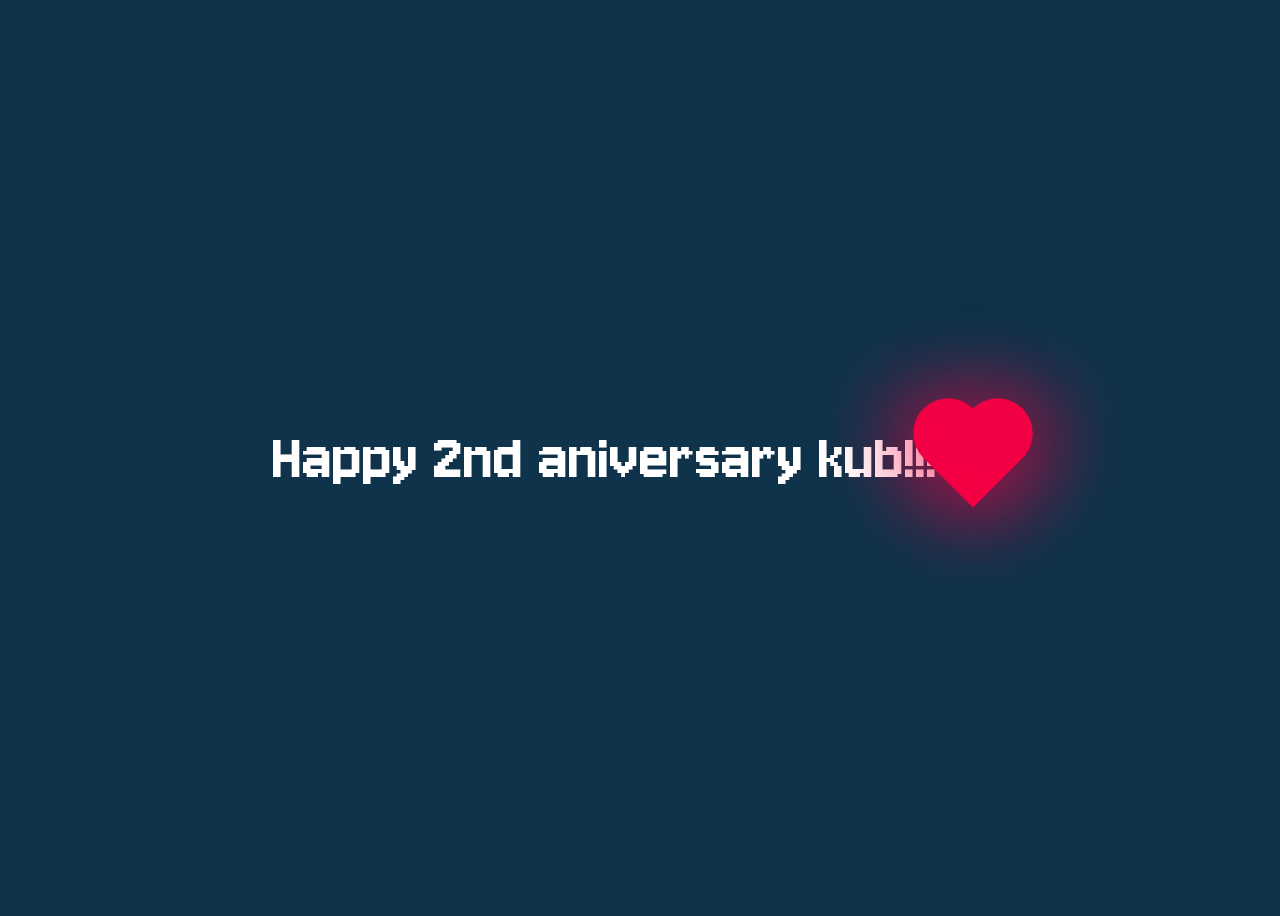
<file: heart.html>
<!DOCTYPE html>
<html lang="en">
    <head>
        <title>Rak ouan</title>
        <link rel="stylesheet" href="./heart_styles.css">
        <link rel="preconnect" href="https://fonts.googleapis.com">
        <link rel="preconnect" href="https://fonts.gstatic.com" crossorigin>
        <link href="https://fonts.googleapis.com/css2?family=Jersey+10&family=Nunito:ital,wght@0,200..1000;1,200..1000&display=swap" rel="stylesheet">
    </head>
    <body>
        <header>
            <h1 class="header_text">Happy 2nd aniversary kub!!!</h1>
        </header>
        <main>
            <div class="heart"></div>
        </main>
    
    </body>
</html>
</file>
<file: heart_styles.css>
body {
    display: flex;
    justify-content: center;
    align-items: center;
    height: 100vh;
    background-color: rgb(14, 51, 75);
}

.header_text {
    font-family: 'Jersey 10';
    font-size: 70px;
    font-weight: normal;
    color: white;
    text-align: center;
    margin-top: 20px;
    margin-bottom: 20px;
}
.heart{
    height: 70px; 
    width: 70px;
    background: #f20044; 
    position: relative;
    transform: rotate(-45deg) ;
    box-shadow: -10px 10px 90px #f20044;
    animation: heart 0.6s linear infinite;

}
@keyframes heart {
    0%{
        transform: rotate(-45deg) scale(1.07);
    }
    80%{
        transform: rotate(-45deg) scale(1.0);
    }
    100%{
        transform: rotate(-45deg) scale(0.8);
    }
    
}
.heart:before { 
    content: '' ;
    position: absolute;
    height: 70px; 
    width: 70px;
    background: #f20044;
    top: -50%;
    border-radius: 50px;
    box-shadow: -10px -10px 90px #f20044;
}
.heart:after { 
    content: '' ;
    position: absolute;
    height: 70px; 
    width: 70px;
    background: #f20044;
    right: -50%;
    border-radius: 50px;
    box-shadow: 10px 10px 90px #f20044;
}
</file>
